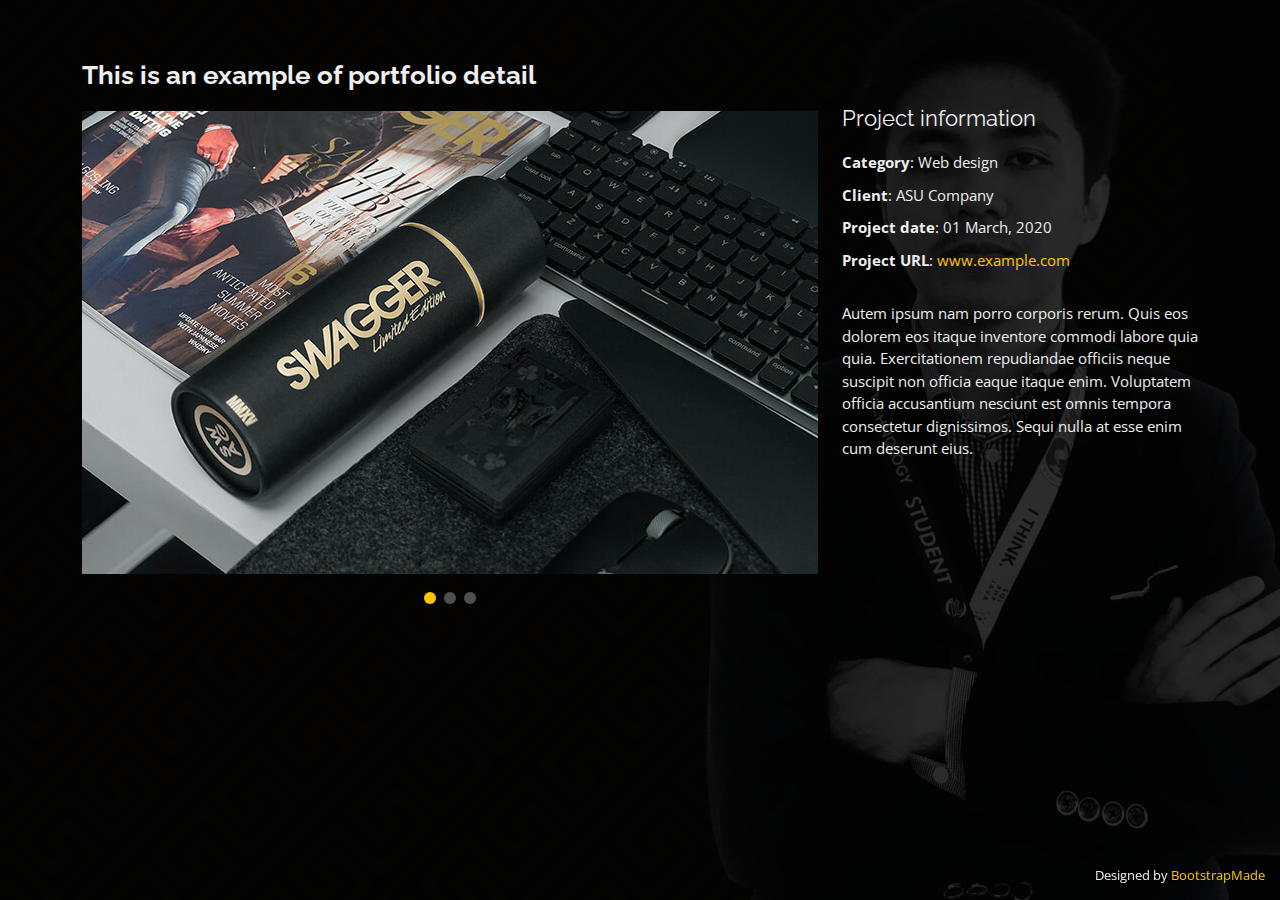
<file: portfolio-details.html>
<!DOCTYPE html>
<html lang="en">

<head>
  <meta charset="utf-8">
  <meta content="width=device-width, initial-scale=1.0" name="viewport">

  <title>Portfolio Details - Personal Bootstrap Template</title>
  <meta content="" name="description">
  <meta content="" name="keywords">

  <!-- Favicons -->
  <link href="assets/img/favicon.png" rel="icon">
  <link href="assets/img/apple-touch-icon.png" rel="apple-touch-icon">

  <!-- Google Fonts -->
  <link href="https://fonts.googleapis.com/css?family=Open+Sans:300,300i,400,400i,600,600i,700,700i|Raleway:300,300i,400,400i,500,500i,600,600i,700,700i|Poppins:300,300i,400,400i,500,500i,600,600i,700,700i" rel="stylesheet">

  <!-- Vendor CSS Files -->
  <link href="assets/vendor/bootstrap/css/bootstrap.min.css" rel="stylesheet">
  <link href="assets/vendor/bootstrap-icons/bootstrap-icons.css" rel="stylesheet">
  <link href="assets/vendor/boxicons/css/boxicons.min.css" rel="stylesheet">
  <link href="assets/vendor/glightbox/css/glightbox.min.css" rel="stylesheet">
  <link href="assets/vendor/remixicon/remixicon.css" rel="stylesheet">
  <link href="assets/vendor/swiper/swiper-bundle.min.css" rel="stylesheet">

  <!-- Template Main CSS File -->
  <link href="assets/css/style.css" rel="stylesheet">

  <!-- =======================================================
  * Template Name: Personal
  * Template URL: https://bootstrapmade.com/personal-free-resume-bootstrap-template/
  * Updated: Mar 17 2024 with Bootstrap v5.3.3
  * Author: BootstrapMade.com
  * License: https://bootstrapmade.com/license/
  ======================================================== -->
</head>

<body>

  <main id="main">

    <!-- ======= Portfolio Details ======= -->
    <div id="portfolio-details" class="portfolio-details">
      <div class="container">

        <div class="row">

          <div class="col-lg-8">
            <h2 class="portfolio-title">This is an example of portfolio detail</h2>

            <div class="portfolio-details-slider swiper">
              <div class="swiper-wrapper align-items-center">

                <div class="swiper-slide">
                  <img src="assets/img/portfolio/portfolio-details-1.jpg" alt="">
                </div>

                <div class="swiper-slide">
                  <img src="assets/img/portfolio/portfolio-details-2.jpg" alt="">
                </div>

                <div class="swiper-slide">
                  <img src="assets/img/portfolio/portfolio-details-3.jpg" alt="">
                </div>

              </div>
              <div class="swiper-pagination"></div>
            </div>

          </div>

          <div class="col-lg-4 portfolio-info">
            <h3>Project information</h3>
            <ul>
              <li><strong>Category</strong>: Web design</li>
              <li><strong>Client</strong>: ASU Company</li>
              <li><strong>Project date</strong>: 01 March, 2020</li>
              <li><strong>Project URL</strong>: <a href="#">www.example.com</a></li>
            </ul>

            <p>
              Autem ipsum nam porro corporis rerum. Quis eos dolorem eos itaque inventore commodi labore quia quia. Exercitationem repudiandae officiis neque suscipit non officia eaque itaque enim. Voluptatem officia accusantium nesciunt est omnis tempora consectetur dignissimos. Sequi nulla at esse enim cum deserunt eius.
            </p>
          </div>

        </div>

      </div>
    </div><!-- End Portfolio Details -->

  </main><!-- End #main -->

  <div class="credits">
    <!-- All the links in the footer should remain intact. -->
    <!-- You can delete the links only if you purchased the pro version. -->
    <!-- Licensing information: https://bootstrapmade.com/license/ -->
    <!-- Purchase the pro version with working PHP/AJAX contact form: https://bootstrapmade.com/personal-free-resume-bootstrap-template/ -->
    Designed by <a href="https://bootstrapmade.com/">BootstrapMade</a>
  </div>

  <!-- Vendor JS Files -->
  <script src="assets/vendor/purecounter/purecounter_vanilla.js"></script>
  <script src="assets/vendor/bootstrap/js/bootstrap.bundle.min.js"></script>
  <script src="assets/vendor/glightbox/js/glightbox.min.js"></script>
  <script src="assets/vendor/isotope-layout/isotope.pkgd.min.js"></script>
  <script src="assets/vendor/swiper/swiper-bundle.min.js"></script>
  <script src="assets/vendor/waypoints/noframework.waypoints.js"></script>
  <script src="assets/vendor/php-email-form/validate.js"></script>

  <!-- Template Main JS File -->
  <script src="assets/js/main.js"></script>

</body>

</html>
</file>
<file: assets/css/style.css>
/**
* Template Name: Personal
* Template URL: https://bootstrapmade.com/personal-free-resume-bootstrap-template/
* Updated: Mar 17 2024 with Bootstrap v5.3.3
* Author: BootstrapMade.com
* License: https://bootstrapmade.com/license/
*/

/*--------------------------------------------------------------
# General
--------------------------------------------------------------*/
body {
  font-family: "Open Sans", sans-serif;
  background-color: #040404;
  color: #eee;
  position: relative;
  background: transparent;
}

body::before {
  content: "";
  position: fixed;
  background: #040404 url("../img/bg.png") top right no-repeat;
  background-size: cover;
  left: 0;
  right: 0;
  top: 0;
  height: 100vh;
  z-index: -1;
}

@media (min-width: 1024px) {
  body::before {
    background-attachment: fixed;
  }
}

a {
  color: #fdc500;
  text-decoration: none;
}

a:hover {
  color: #35e888;
  text-decoration: none;
}

h1,
h2,
h3,
h4,
h5,
h6 {
  font-family: "Raleway", sans-serif;
}

/*--------------------------------------------------------------
# Header
--------------------------------------------------------------*/
#header {
  transition: ease-in-out 0.3s;
  position: relative;
  height: 100vh;
  display: flex;
  align-items: center;
  z-index: 997;
  overflow-y: auto;
}

#header * {
  transition: ease-in-out 0.3s;
}

#header h1 {
  font-size: 48px;
  margin: 0;
  padding: 0;
  line-height: 1;
  font-weight: 700;
  font-family: "Poppins", sans-serif;
}

#header h1 a,
#header h1 a:hover {
  color: #eee;
  line-height: 1;
  display: inline-block;
}

#header h2 {
  font-size: 24px;
  margin-top: 20px;
  color: rgba(255, 255, 255, 0.8);
}

#header h2 span {
  color: #eee;
  border-bottom: 2px solid #fdc500;
  padding-bottom: 6px;
}

#header img {
  padding: 0;
  margin: 0;
}

#header .social-links {
  margin-top: 40px;
  display: flex;
}

#header .social-links a {
  font-size: 16px;
  display: flex;
  justify-content: center;
  align-items: center;
  background: rgba(255, 255, 255, 0.1);
  color: #eee;
  line-height: 1;
  margin-right: 8px;
  border-radius: 50%;
  width: 40px;
  height: 40px;
}

#header .social-links a:hover {
  background: #fdc500;
}

@media (max-width: 992px) {
  #header h1 {
    font-size: 36px;
  }

  #header h2 {
    font-size: 20px;
    line-height: 30px;
  }

  #header .social-links {
    margin-top: 15px;
  }

  #header .container {
    display: flex;
    flex-direction: column;
    align-items: center;
  }
}

/* Header Top */
#header.header-top {
  height: 80px;
  position: fixed;
  left: 0;
  top: 0;
  right: 0;
  background: rgba(0, 0, 0, 0.9);
}

#header.header-top .social-links,
#header.header-top h2 {
  display: none;
}

#header.header-top h1 {
  margin-right: auto;
  font-size: 36px;
}

#header.header-top img {
  max-height: 60px;
  margin-right: 20px !important;
}

#header.header-top .container {
  display: flex;
  align-items: center;
}

#header.header-top .navbar {
  margin: 0;
}

@media (max-width: 768px) {
  #header.header-top {
    height: 60px;
  }

  #header.header-top h1 {
    font-size: 26px;
  }
}

/*--------------------------------------------------------------
# Navigation Menu
--------------------------------------------------------------*/
/**
* Desktop Navigation 
*/
.navbar {
  padding: 0;
  margin-top: 35px;
}

.navbar ul {
  margin: 0;
  padding: 0;
  display: flex;
  list-style: none;
  align-items: center;
}

.navbar li {
  position: relative;
}

.navbar li+li {
  margin-left: 30px;
}

.navbar a,
.navbar a:focus {
  display: flex;
  align-items: center;
  justify-content: space-between;
  padding: 0;
  font-family: "Poppins", sans-serif;
  font-size: 16px;
  font-weight: 400;
  color: rgba(255, 255, 255, 0.7);
  white-space: nowrap;
  transition: 0.3s;
}

.navbar a i,
.navbar a:focus i {
  font-size: 12px;
  line-height: 0;
  margin-left: 5px;
}

.navbar a:before {
  content: "";
  position: absolute;
  width: 0;
  height: 2px;
  bottom: -4px;
  left: 0;
  background-color: #fdc500;
  visibility: hidden;
  width: 0px;
  transition: all 0.3s ease-in-out 0s;
}

.navbar a:hover:before,
.navbar li:hover>a:before,
.navbar .active:before {
  visibility: visible;
  width: 25px;
}

.navbar a:hover,
.navbar .active,
.navbar .active:focus,
.navbar li:hover>a {
  color: #eee;
}

/**
* Mobile Navigation 
*/
.mobile-nav-toggle {
  color: #eee;
  font-size: 28px;
  cursor: pointer;
  display: none;
  line-height: 0;
  transition: 0.5s;
  position: fixed;
  right: 15px;
  top: 15px;
}

@media (max-width: 991px) {
  .mobile-nav-toggle {
    display: block;
  }

  .navbar ul {
    display: none;
  }
}

.navbar-mobile {
  position: fixed;
  overflow: hidden;
  top: 0;
  right: 0;
  left: 0;
  bottom: 0;
  background: rgba(0, 0, 0, 0.9);
  transition: 0.3s;
  z-index: 999;
  margin-top: 0;
}

.navbar-mobile .mobile-nav-toggle {
  position: absolute;
  top: 15px;
  right: 15px;
}

.navbar-mobile ul {
  display: block;
  position: absolute;
  top: 55px;
  right: 15px;
  bottom: 45px;
  left: 15px;
  padding: 10px 0;
  overflow-y: auto;
  transition: 0.3s;
  border: 2px solid rgba(255, 255, 255, 0.2);
}

.navbar-mobile li {
  padding: 12px 20px;
}

.navbar-mobile li+li {
  margin: 0;
}

.navbar-mobile a,
.navbar-mobile a:focus {
  font-size: 16px;
  position: relative;
}

/*--------------------------------------------------------------
# Sections General
--------------------------------------------------------------*/
section {
  overflow: hidden;
  position: absolute;
  width: 100%;
  top: 140px;
  bottom: 100%;
  opacity: 0;
  transition: ease-in-out 0.4s;
  z-index: 2;
}

section.section-show {
  top: 100px;
  bottom: auto;
  opacity: 1;
  padding-bottom: 45px;
}

section .container {
  background: rgba(0, 0, 0, 0.9);
  padding: 30px;
}

@media (max-width: 768px) {
  section {
    top: 120px;
  }

  section.section-show {
    top: 80px;
  }
}

.section-title h2 {
  font-size: 14px;
  font-weight: 500;
  padding: 0;
  line-height: 1px;
  margin: 0 0 20px 0;
  letter-spacing: 2px;
  text-transform: uppercase;
  color: #aaaaaa;
  font-family: "Poppins", sans-serif;
}

.section-title h2::after {
  content: "";
  width: 120px;
  height: 1px;
  display: inline-block;
  background: #fdc500;
  margin: 4px 10px;
}

.section-title p {
  margin: 0;
  margin: -15px 0 15px 0;
  font-size: 36px;
  font-weight: 700;
  text-transform: uppercase;
  font-family: "Poppins", sans-serif;
  color: #eee;
}

/*--------------------------------------------------------------
# About
--------------------------------------------------------------*/
.about-me .content h3 {
  font-weight: 700;
  font-size: 26px;
  color: #fdc500;
}

.about-me .content ul {
  list-style: none;
  padding: 0;
}

.about-me .content ul li {
  margin-bottom: 20px;
  display: flex;
  align-items: center;
}

.about-me .content ul strong {
  margin-right: 10px;
}

.about-me .content ul i {
  font-size: 16px;
  margin-right: 5px;
  color: #fdc500;
  line-height: 0;
}

.about-me .content p:last-child {
  margin-bottom: 0;
}

/*--------------------------------------------------------------
# Counts
--------------------------------------------------------------*/
.counts {
  padding: 70px 0 60px;
}

.counts .count-box {
  padding: 30px 30px 25px 30px;
  width: 100%;
  position: relative;
  text-align: center;
  background: rgba(255, 255, 255, 0.08);
}

.counts .count-box i {
  position: absolute;
  top: -25px;
  left: 50%;
  transform: translateX(-50%);
  font-size: 24px;
  background: rgba(255, 255, 255, 0.1);
  padding: 12px;
  color: #fdc500;
  border-radius: 50px;
  line-height: 0;
}

.counts .count-box span {
  font-size: 36px;
  display: block;
  font-weight: 600;
  color: #eee;
}

.counts .count-box p {
  padding: 0;
  margin: 0;
  font-family: "Raleway", sans-serif;
  font-size: 14px;
}

/*--------------------------------------------------------------
# Skills
--------------------------------------------------------------*/
.skills .progress {
  height: 60px;
  display: block;
  background: none;
  border-radius: 0;
}

.skills .progress .skill {
  padding: 10px 0;
  margin: 0;
  text-transform: uppercase;
  display: block;
  font-weight: 600;
  font-family: "Poppins", sans-serif;
  color: #eee;
}

.skills .progress .skill .val {
  float: right;
  font-style: normal;
}

.skills .progress-bar-wrap {
  background: rgba(255, 255, 255, 0.2);
}

.skills .progress-bar {
  width: 1px;
  height: 10px;
  transition: 0.9s;
  background-color: #fdc500;
}

/*--------------------------------------------------------------
# Interests
--------------------------------------------------------------*/
.interests .icon-box {
  display: flex;
  align-items: center;
  padding: 20px;
  background: rgba(255, 255, 255, 0.08);
  transition: ease-in-out 0.3s;
}

.interests .icon-box i {
  font-size: 32px;
  padding-right: 10px;
  line-height: 1;
}

.interests .icon-box h3 {
  font-weight: 700;
  margin: 0;
  padding: 0;
  line-height: 1;
  font-size: 16px;
  color: #eee;
}

.interests .icon-box:hover {
  background: rgba(255, 255, 255, 0.12);
}

/*--------------------------------------------------------------
# Testimonials
--------------------------------------------------------------*/
.testimonials .testimonials-carousel,
.testimonials .testimonials-slider {
  overflow: hidden;
}

.testimonials .testimonial-item {
  box-sizing: content-box;
  min-height: 320px;
}

.testimonials .testimonial-item .testimonial-img {
  width: 90px;
  border-radius: 50%;
  margin: -40px 0 0 40px;
  position: relative;
  z-index: 2;
  border: 6px solid rgba(255, 255, 255, 0.12);
}

.testimonials .testimonial-item h3 {
  font-size: 18px;
  font-weight: bold;
  margin: 10px 0 5px 45px;
  color: #eee;
}

.testimonials .testimonial-item h4 {
  font-size: 14px;
  color: #999;
  margin: 0 0 0 45px;
}

.testimonials .testimonial-item .quote-icon-left,
.testimonials .testimonial-item .quote-icon-right {
  color: rgba(255, 255, 255, 0.25);
  font-size: 26px;
}

.testimonials .testimonial-item .quote-icon-left {
  display: inline-block;
  left: -5px;
  position: relative;
}

.testimonials .testimonial-item .quote-icon-right {
  display: inline-block;
  right: -5px;
  position: relative;
  top: 10px;
}

.testimonials .testimonial-item p {
  font-style: italic;
  margin: 0 15px 0 15px;
  padding: 20px 20px 60px 20px;
  background: rgba(255, 255, 255, 0.1);
  position: relative;
  border-radius: 6px;
  position: relative;
  z-index: 1;
}

.testimonials .swiper-pagination {
  margin-top: 20px;
  position: relative;
}

.testimonials .swiper-pagination .swiper-pagination-bullet {
  width: 12px;
  height: 12px;
  opacity: 1;
  background-color: rgba(255, 255, 255, 0.3);
}

.testimonials .swiper-pagination .swiper-pagination-bullet-active {
  background-color: #fdc500;
}

/*--------------------------------------------------------------
# Resume
--------------------------------------------------------------*/
.resume .resume-title {
  font-size: 26px;
  font-weight: 700;
  margin-top: 20px;
  margin-bottom: 20px;
  color: #eee;
}

.resume .resume-item {
  padding: 0 0 20px 20px;
  margin-top: -2px;
  border-left: 2px solid rgba(255, 255, 255, 0.2);
  position: relative;
}

.resume .resume-item h4 {
  line-height: 18px;
  font-size: 18px;
  font-weight: 600;
  text-transform: uppercase;
  font-family: "Poppins", sans-serif;
  color: #fdc500;
  margin-bottom: 10px;
}

.resume .resume-item h5 {
  font-size: 16px;
  background: rgba(255, 255, 255, 0.15);
  padding: 5px 15px;
  display: inline-block;
  font-weight: 600;
  margin-bottom: 10px;
}

.resume .resume-item ul {
  padding-left: 20px;
}

.resume .resume-item ul li {
  padding-bottom: 10px;
}

.resume .resume-item:last-child {
  padding-bottom: 0;
}

.resume .resume-item::before {
  content: "";
  position: absolute;
  width: 16px;
  height: 16px;
  border-radius: 50px;
  left: -9px;
  top: 0;
  background: #fdc500;
  border: 2px solid #fdc500;
}

/*--------------------------------------------------------------
# Services
--------------------------------------------------------------*/
.services .icon-box {
  text-align: center;
  background: rgba(204, 204, 204, 0.1);
  padding: 80px 20px;
  transition: all ease-in-out 0.3s;
}

.services .icon-box .icon {
  margin: 0 auto;
  width: 64px;
  height: 64px;
  background: #fdc500;
  border-radius: 5px;
  transition: all 0.3s ease-out 0s;
  display: flex;
  align-items: center;
  justify-content: center;
  margin-bottom: 20px;
  transform-style: preserve-3d;
}

.services .icon-box .icon i {
  color: #eee;
  font-size: 28px;
}

.services .icon-box .icon::before {
  position: absolute;
  content: "";
  left: -8px;
  top: -8px;
  height: 100%;
  width: 100%;
  background: rgba(255, 255, 255, 0.15);
  border-radius: 5px;
  transition: all 0.3s ease-out 0s;
  transform: translateZ(-1px);
}

.services .icon-box h4 {
  font-weight: 700;
  margin-bottom: 15px;
  font-size: 24px;
}

.services .icon-box h4 a {
  color: #eee;
}

.services .icon-box p {
  line-height: 24px;
  font-size: 14px;
  margin-bottom: 0;
}

.services .icon-box:hover {
  background: #fdc500;
  border-color: #fdc500;
}

.services .icon-box:hover .icon {
  background: #eee;
}

.services .icon-box:hover .icon i {
  color: #fdc500;
}

.services .icon-box:hover .icon::before {
  background: #ccb015;
}

.services .icon-box:hover h4 a,
.services .icon-box:hover p {
  color: #eee;
}

/*--------------------------------------------------------------
# Portfolio
--------------------------------------------------------------*/
.portfolio .portfolio-item {
  margin-bottom: 30px;
}

.portfolio #portfolio-flters {
  padding: 0;
  margin: 0 auto 15px auto;
  list-style: none;
  text-align: center;
  border-radius: 50px;
  padding: 2px 15px;
}

.portfolio #portfolio-flters li {
  cursor: pointer;
  display: inline-block;
  padding: 8px 16px 10px 16px;
  font-size: 14px;
  font-weight: 600;
  line-height: 1;
  text-transform: uppercase;
  color: #eee;
  background: rgba(255, 255, 255, 0.1);
  margin: 0 3px 10px 3px;
  transition: all 0.3s ease-in-out;
  border-radius: 4px;
}

.portfolio #portfolio-flters li:hover,
.portfolio #portfolio-flters li.filter-active {
  background: #fdc500;
}

.portfolio #portfolio-flters li:last-child {
  margin-right: 0;
}

.portfolio .portfolio-wrap {
  transition: 0.3s;
  position: relative;
  overflow: hidden;
  z-index: 1;
  background: rgba(0, 0, 0, 0.6);
}

.portfolio .portfolio-wrap::before {
  content: "";
  background: rgba(0, 0, 0, 0.6);
  position: absolute;
  left: 30px;
  right: 30px;
  top: 30px;
  bottom: 30px;
  transition: all ease-in-out 0.3s;
  z-index: 2;
  opacity: 0;
}

.portfolio .portfolio-wrap .portfolio-info {
  opacity: 0;
  position: absolute;
  top: 0;
  left: 0;
  right: 0;
  bottom: 0;
  text-align: center;
  z-index: 3;
  transition: all ease-in-out 0.3s;
  display: flex;
  flex-direction: column;
  justify-content: center;
  align-items: center;
}

.portfolio .portfolio-wrap .portfolio-info::before {
  display: block;
  content: "";
  width: 48px;
  height: 48px;
  position: absolute;
  top: 35px;
  left: 35px;
  border-top: 3px solid #eee;
  border-left: 3px solid #eee;
  transition: all 0.5s ease 0s;
  z-index: 9994;
}

.portfolio .portfolio-wrap .portfolio-info::after {
  display: block;
  content: "";
  width: 48px;
  height: 48px;
  position: absolute;
  bottom: 35px;
  right: 35px;
  border-bottom: 3px solid #eee;
  border-right: 3px solid #eee;
  transition: all 0.5s ease 0s;
  z-index: 9994;
}

.portfolio .portfolio-wrap .portfolio-info h4 {
  font-size: 20px;
  color: #eee;
  font-weight: 600;
}

.portfolio .portfolio-wrap .portfolio-info p {
  color: #eee;
  font-size: 14px;
  text-transform: uppercase;
  padding: 0;
  margin: 0;
}

.portfolio .portfolio-wrap .portfolio-links {
  text-align: center;
  z-index: 4;
}

.portfolio .portfolio-wrap .portfolio-links a {
  color: #eee;
  margin: 0 2px;
  font-size: 28px;
  display: inline-block;
  transition: 0.3s;
}

.portfolio .portfolio-wrap .portfolio-links a:hover {
  color: #63eda3;
}

.portfolio .portfolio-wrap:hover::before {
  top: 0;
  left: 0;
  right: 0;
  bottom: 0;
  opacity: 1;
}

.portfolio .portfolio-wrap:hover .portfolio-info {
  opacity: 1;
}

.portfolio .portfolio-wrap:hover .portfolio-info::before {
  top: 15px;
  left: 15px;
}

.portfolio .portfolio-wrap:hover .portfolio-info::after {
  bottom: 15px;
  right: 15px;
}

/*--------------------------------------------------------------
# Portfolio Details
--------------------------------------------------------------*/
.portfolio-details {
  padding-top: 40px;
  background: rgba(0, 0, 0, 0.8);
  position: fixed;
  left: 0;
  right: 0;
  top: 0;
  bottom: 0;
  overflow-y: auto;
}

.portfolio-details .container {
  padding-top: 20px;
  padding-bottom: 40px;
}

.portfolio-details .portfolio-title {
  font-size: 26px;
  font-weight: 700;
  margin-bottom: 20px;
}

.portfolio-details .portfolio-info {
  padding-top: 45px;
}

.portfolio-details .portfolio-info h3 {
  font-size: 22px;
  font-weight: 400;
  margin-bottom: 20px;
}

.portfolio-details .portfolio-info ul {
  list-style: none;
  padding: 0;
  font-size: 15px;
}

.portfolio-details .portfolio-info ul li+li {
  margin-top: 10px;
}

.portfolio-details .portfolio-info p {
  font-size: 15px;
  padding: 15px 0 0 0;
}

@media (max-width: 992px) {
  .portfolio-details .portfolio-info {
    padding-top: 20px;
  }
}

.portfolio-details .swiper-pagination {
  margin-top: 20px;
  position: relative;
}

.portfolio-details .swiper-pagination .swiper-pagination-bullet {
  width: 12px;
  height: 12px;
  opacity: 1;
  background-color: rgba(255, 255, 255, 0.3);
}

.portfolio-details .swiper-pagination .swiper-pagination-bullet-active {
  background-color: #fdc500;
}

/*--------------------------------------------------------------
# Contact
--------------------------------------------------------------*/
.contact .info-box {
  color: #444444;
  padding: 20px;
  width: 100%;
  background: rgba(255, 255, 255, 0.08);
}

.contact .info-box i.bx {
  font-size: 24px;
  color: #fdc500;
  border-radius: 50%;
  padding: 14px;
  float: left;
  background: rgba(255, 255, 255, 0.1);
}

.contact .info-box h3 {
  font-size: 20px;
  color: rgba(255, 255, 255, 0.5);
  font-weight: 700;
  margin: 10px 0 8px 68px;
}

.contact .info-box p {
  padding: 0;
  color: #eee;
  line-height: 24px;
  font-size: 14px;
  margin: 0 0 0 68px;
}

.contact .info-box .social-links {
  margin: 5px 0 0 68px;
  display: flex;
}

.contact .info-box .social-links a {
  font-size: 18px;
  display: inline-block;
  color: #eee;
  line-height: 1;
  margin-right: 12px;
  transition: 0.3s;
}

.contact .info-box .social-links a:hover {
  color: #fdc500;
}

.contact .php-email-form {
  padding: 30px;
  background: rgba(255, 255, 255, 0.08);
}

.contact .php-email-form .error-message {
  display: none;
  background: rgba(255, 255, 255, 0.08);
  background: #ed3c0d;
  text-align: left;
  padding: 15px;
  font-weight: 600;
}

.contact .php-email-form .error-message br+br {
  margin-top: 25px;
}

.contact .php-email-form .sent-message {
  display: none;
  background: rgba(255, 255, 255, 0.08);
  background: #fdc500;
  text-align: center;
  padding: 15px;
  font-weight: 600;
}

.contact .php-email-form .loading {
  display: none;
  background: rgba(255, 255, 255, 0.08);
  text-align: center;
  padding: 15px;
}

.contact .php-email-form .loading:before {
  content: "";
  display: inline-block;
  border-radius: 50%;
  width: 24px;
  height: 24px;
  margin: 0 10px -6px 0;
  border: 3px solid #fdc500;
  border-top-color: #eee;
  animation: animate-loading 1s linear infinite;
}

.contact .php-email-form input,
.contact .php-email-form textarea {
  border-radius: 0;
  box-shadow: none;
  font-size: 14px;
  background: rgba(255, 255, 255, 0.08);
  border: 0;
  transition: 0.3s;
  color: #eee;
}

.contact .php-email-form input:focus,
.contact .php-email-form textarea:focus {
  background-color: rgba(255, 255, 255, 0.11);
}

.contact .php-email-form input::-moz-placeholder,
.contact .php-email-form textarea::-moz-placeholder {
  color: rgba(255, 255, 255, 0.3);
  opacity: 1;
}

.contact .php-email-form input::placeholder,
.contact .php-email-form textarea::placeholder {
  color: rgba(255, 255, 255, 0.3);
  opacity: 1;
}

.contact .php-email-form input {
  padding: 10px 15px;
}

.contact .php-email-form textarea {
  padding: 12px 15px;
}

.contact .php-email-form button[type=submit] {
  background: #fdc500;
  border: 0;
  padding: 10px 30px;
  color: #eee;
  transition: 0.4s;
  border-radius: 4px;
}

.contact .php-email-form button[type=submit]:hover {
  background: #15bb62;
}

@keyframes animate-loading {
  0% {
    transform: rotate(0deg);
  }

  100% {
    transform: rotate(360deg);
  }
}

/*--------------------------------------------------------------
# Credits
--------------------------------------------------------------*/
.credits {
  position: fixed;
  right: 0;
  left: 0;
  bottom: 0;
  padding: 15px;
  text-align: right;
  font-size: 13px;
  color: #eee;
  z-index: 999999;
}

@media (max-width: 992px) {
  .credits {
    text-align: center;
    padding: 10px;
    background: rgba(0, 0, 0, 0.8);
  }
}

.credits a {
  color: #fdc500;
  transition: 0.3s;
}

.credits a:hover {
  color: #eee;
}
</file>
